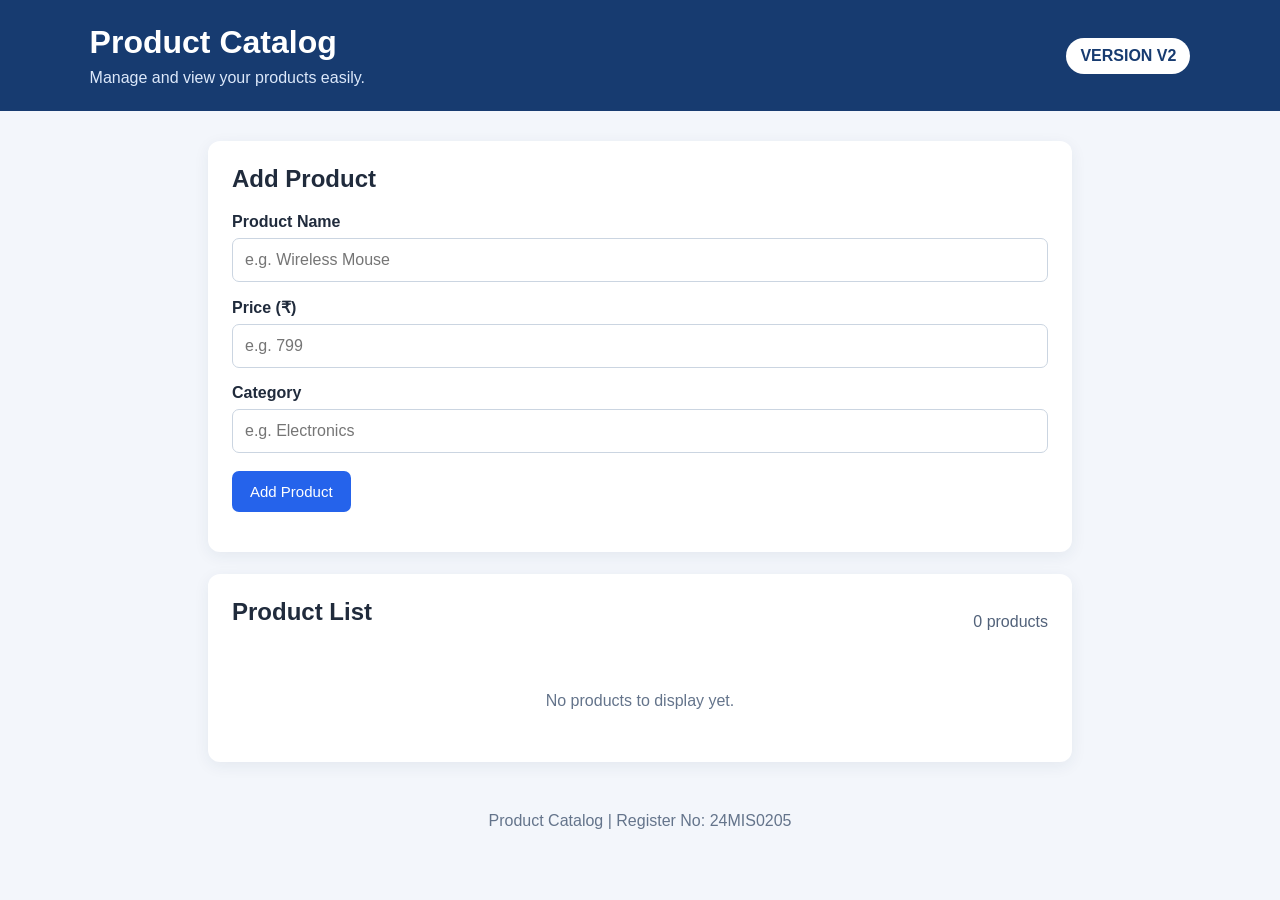
<file: v2/index.html>
<!DOCTYPE html>
<html lang="en">
<head>
    <meta charset="UTF-8">
    <meta name="viewport" content="width=device-width, initial-scale=1.0">
    <title>Product Catalog - Version 2</title>
    <link rel="stylesheet" href="style.css">
</head>
<body>

    <header class="header">
        <div>
            <h1>Product Catalog</h1>
            <p>Manage and view your products easily.</p>
        </div>
        <span class="version-badge">VERSION V2</span>
    </header>

    <main class="container">

        <!-- Add Product Section -->
        <section class="panel">
            <h2>Add Product</h2>

            <form id="productForm">
                <label for="productName">Product Name</label>
                <input
                    type="text"
                    id="productName"
                    placeholder="e.g. Wireless Mouse"
                    maxlength="80"
                    required
                >

                <label for="productPrice">Price (₹)</label>
                <input
                    type="number"
                    id="productPrice"
                    placeholder="e.g. 799"
                    min="0.01"
                    step="0.01"
                    required
                >

                <label for="productCategory">Category</label>
                <input
                    type="text"
                    id="productCategory"
                    placeholder="e.g. Electronics"
                    maxlength="50"
                    required
                >

                <button type="submit">Add Product</button>

                <p id="formMessage" role="status"></p>
            </form>
        </section>

        <!-- View Products Section -->
        <section class="panel">
            <div class="section-heading">
                <h2>Product List</h2>
                <span id="productCount">0 products</span>
            </div>

            <div id="productList" class="product-list"></div>

            <p id="emptyMessage">No products to display yet.</p>
        </section>

    </main>

    <footer>
        Product Catalog | Register No: 24MIS0205
    </footer>

    <script src="app.js"></script>

</body>
</html>
</file>
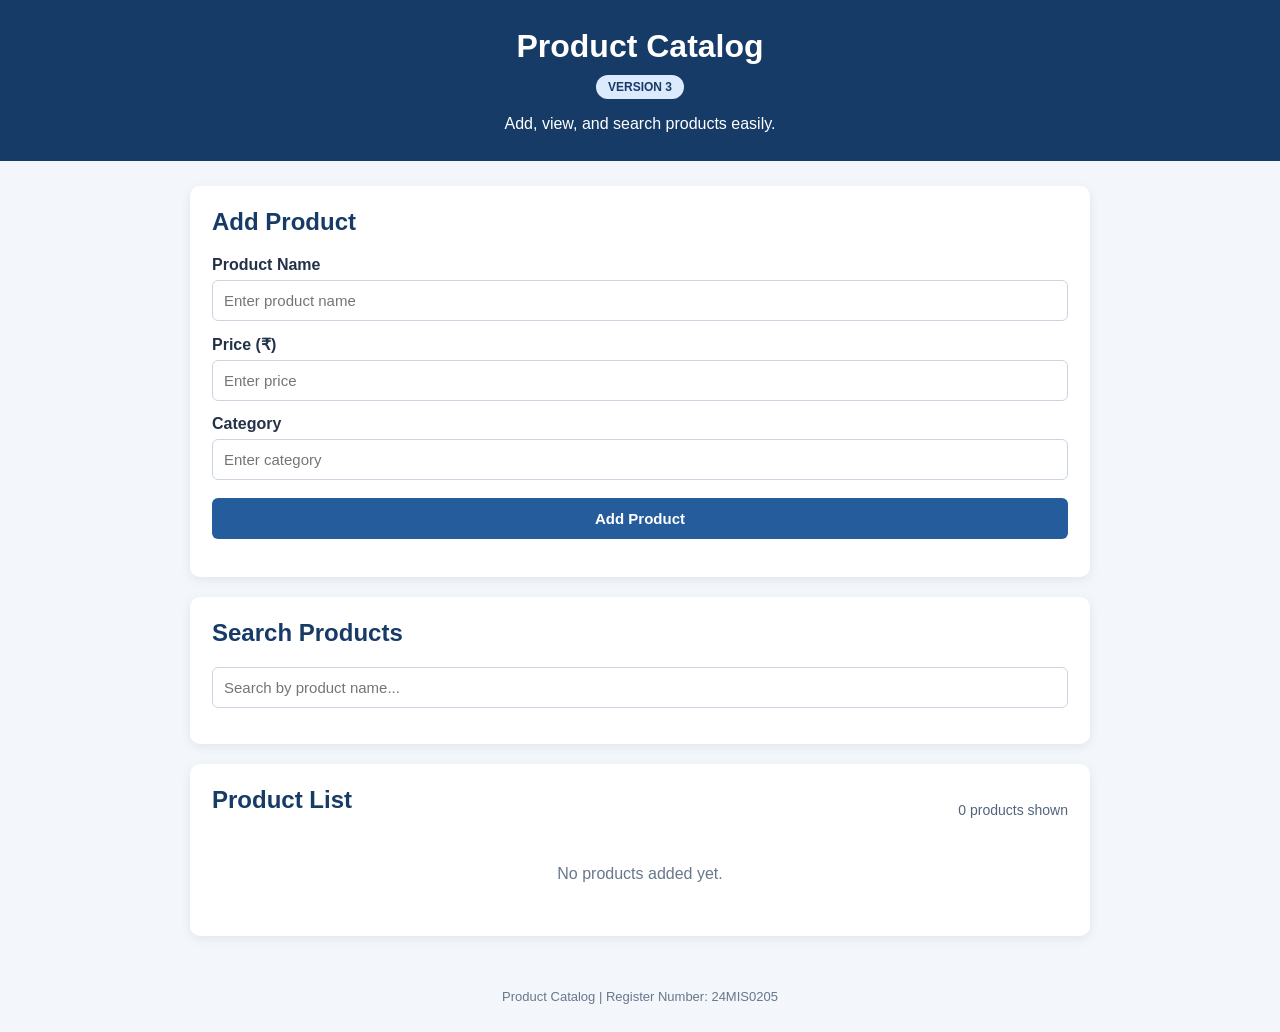
<file: v3/index.html>
<!DOCTYPE html>
<html lang="en">
<head>
    <meta charset="UTF-8">
    <meta name="viewport" content="width=device-width, initial-scale=1.0">
    <title>Product Catalog - V3</title>
    <link rel="stylesheet" href="style.css">
    <script src="app.js" defer></script>
</head>
<body>
    <header class="header">
        <h1>Product Catalog</h1>
        <span class="version">VERSION 3</span>
        <p>Add, view, and search products easily.</p>
    </header>

    <main class="container">
        <section class="card">
            <h2>Add Product</h2>
            <form id="productForm">
                <label for="productName">Product Name</label>
                <input type="text" id="productName"
                       placeholder="Enter product name" required>

                <label for="productPrice">Price (₹)</label>
                <input type="number" id="productPrice"
                       placeholder="Enter price" min="0.01"
                       step="0.01" required>

                <label for="productCategory">Category</label>
                <input type="text" id="productCategory"
                       placeholder="Enter category" required>

                <button type="submit">Add Product</button>
            </form>
            <p id="statusMessage" role="status"></p>
        </section>

        <section class="card">
            <h2>Search Products</h2>
            <input type="search" id="searchInput"
                   placeholder="Search by product name..."
                   aria-label="Search products by name">
            <p id="searchMessage" role="status"></p>
        </section>

        <section class="card">
            <div class="list-heading">
                <h2>Product List</h2>
                <span id="productCount">0 products</span>
            </div>
            <div id="productList"></div>
            <p id="emptyMessage">No products added yet.</p>
        </section>
    </main>

    <footer>
        <p>Product Catalog | Register Number: 24MIS0205</p>
    </footer>
</body>
</html>
</file>
<file: v2/style.css>
* {
    box-sizing: border-box;
}

body {
    margin: 0;
    font-family: Arial, sans-serif;
    background: #f3f6fb;
    color: #202b3c;
}

.header {
    background: #173b70;
    color: white;
    padding: 24px 7%;
    display: flex;
    justify-content: space-between;
    align-items: center;
    gap: 16px;
}

.header h1 {
    margin: 0 0 8px;
}

.header p {
    margin: 0;
    color: #dce8fa;
}

.version-badge {
    background: white;
    color: #173b70;
    padding: 9px 14px;
    border-radius: 20px;
    font-weight: bold;
    white-space: nowrap;
}

.container {
    max-width: 900px;
    margin: 30px auto;
    padding: 0 18px;
    display: grid;
    gap: 22px;
}

.panel {
    background: white;
    padding: 24px;
    border-radius: 12px;
    box-shadow: 0 4px 16px #203a5a12;
}

h2 {
    margin-top: 0;
}

label {
    display: block;
    margin: 16px 0 7px;
    font-weight: bold;
}

input {
    display: block;
    width: 100%;
    padding: 12px;
    border: 1px solid #cbd5e1;
    border-radius: 7px;
    font-size: 16px;
}

input:focus {
    outline: 2px solid #86b7fe;
    border-color: #2563eb;
}

button {
    margin-top: 18px;
    padding: 12px 18px;
    background: #2563eb;
    color: white;
    border: none;
    border-radius: 7px;
    font-size: 15px;
    cursor: pointer;
}

button:hover {
    background: #174bb5;
}

#formMessage {
    margin-bottom: 0;
    color: #187444;
}

.section-heading {
    display: flex;
    align-items: center;
    justify-content: space-between;
    gap: 12px;
}

#productCount {
    color: #52627a;
}

.product-list {
    display: grid;
    grid-template-columns: repeat(auto-fit, minmax(210px, 1fr));
    gap: 14px;
    margin-top: 18px;
}

.product-card {
    border: 1px solid #e0e7f0;
    border-radius: 9px;
    padding: 16px;
    overflow-wrap: anywhere;
}

.product-card h3 {
    margin: 0 0 10px;
}

.product-card p {
    margin: 6px 0;
    color: #52627a;
}

.price {
    color: #187444 !important;
    font-size: 18px;
    font-weight: bold;
}

#emptyMessage {
    color: #64748b;
    text-align: center;
    padding: 12px 0;
}

footer {
    text-align: center;
    padding: 20px;
    color: #64748b;
}

@media (max-width: 500px) {
    .header {
        padding: 20px;
    }

    .header h1 {
        font-size: 24px;
    }

    .panel {
        padding: 18px;
    }
}
</file>
<file: v3/style.css>
* {
    box-sizing: border-box;
}

body {
    margin: 0;
    font-family: Arial, sans-serif;
    background: #f3f6fb;
    color: #243247;
}

.header {
    text-align: center;
    background: #173b67;
    color: white;
    padding: 28px 16px;
}

.header h1 {
    margin: 0 0 10px;
}

.header p {
    margin-bottom: 0;
}

.version {
    display: inline-block;
    background: #dceafe;
    color: #173b67;
    padding: 5px 12px;
    border-radius: 20px;
    font-size: 12px;
    font-weight: bold;
}

.container {
    width: min(900px, 92%);
    margin: 25px auto;
}

.card {
    background: white;
    padding: 22px;
    margin-bottom: 20px;
    border-radius: 10px;
    box-shadow: 0 3px 12px rgba(0, 0, 0, 0.07);
}

.card h2 {
    margin-top: 0;
    color: #173b67;
}

label {
    display: block;
    margin: 14px 0 6px;
    font-weight: bold;
}

input {
    width: 100%;
    padding: 11px;
    border: 1px solid #cbd5e1;
    border-radius: 6px;
    font-size: 15px;
}

input:focus {
    outline: 2px solid #8bb7f0;
    border-color: #356fb5;
}

button {
    width: 100%;
    margin-top: 18px;
    padding: 12px;
    border: none;
    border-radius: 6px;
    background: #245c9c;
    color: white;
    font-size: 15px;
    font-weight: bold;
    cursor: pointer;
}

button:hover {
    background: #173b67;
}

.list-heading {
    display: flex;
    align-items: center;
    justify-content: space-between;
    gap: 12px;
}

#productCount {
    color: #52647b;
    font-size: 14px;
}

.product-item {
    border: 1px solid #dbe3ee;
    border-radius: 8px;
    padding: 15px;
    margin-top: 12px;
    background: #fbfdff;
}

.product-item h3 {
    margin: 0 0 8px;
    color: #173b67;
}

.product-item p {
    margin: 5px 0;
}

#statusMessage {
    color: #187548;
    font-weight: bold;
}

#searchMessage {
    color: #52647b;
    font-size: 14px;
}

#emptyMessage {
    color: #68778a;
    text-align: center;
    padding: 15px 0;
}

footer {
    text-align: center;
    color: #68778a;
    padding: 15px;
    font-size: 13px;
}

@media (max-width: 500px) {
    .list-heading {
        align-items: flex-start;
        flex-direction: column;
    }

    .card {
        padding: 16px;
    }
}
</file>
